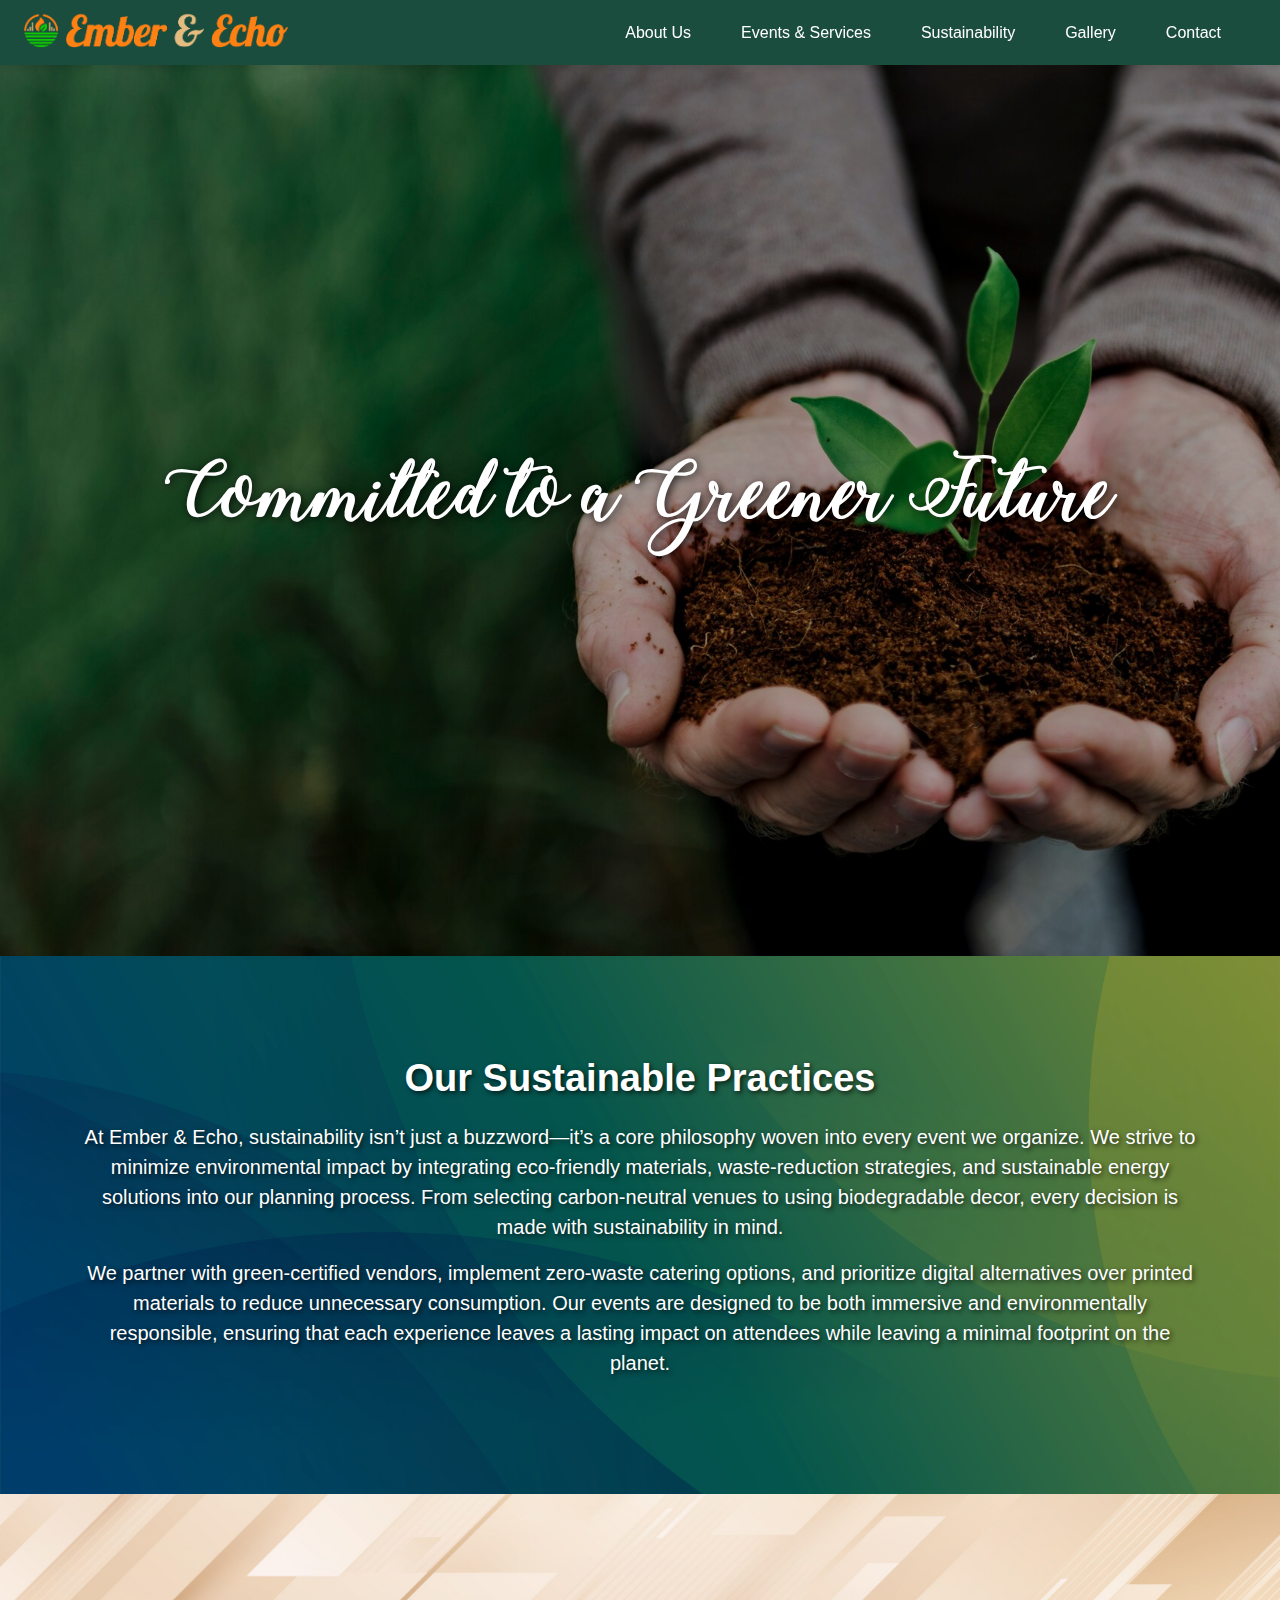
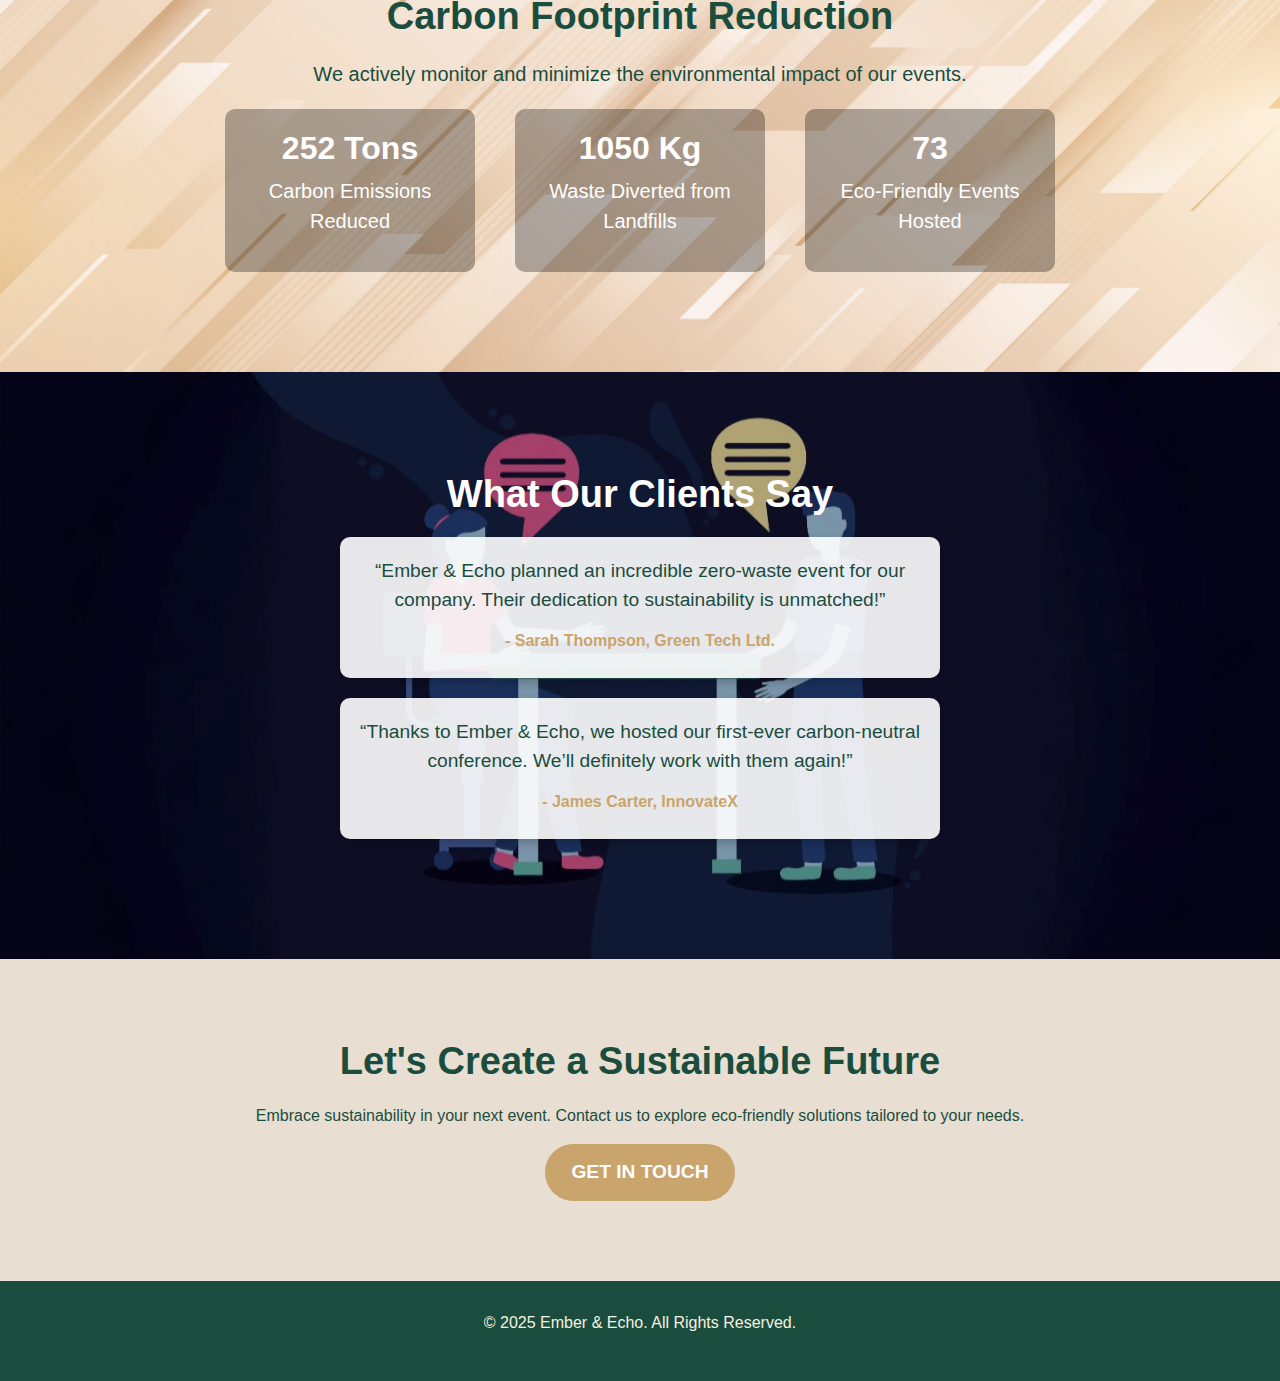
<file: sustainability.html>
<!DOCTYPE html>
<html lang="en">
<head>
    <meta charset="UTF-8">
    <meta name="viewport" content="width=device-width, initial-scale=1.0">
    <title>Sustainability | Ember & Echo</title>
    <link rel="icon" type="image/png" href="assets/images/favicon.png">
    <link rel="stylesheet" href="https://cdn.jsdelivr.net/npm/bootstrap@5.3.0/dist/css/bootstrap.min.css">
    <link rel="stylesheet" href="assets/css/sustainability.css">
</head>
<body>
    
    <nav class="navbar navbar-expand-lg navbar-dark fixed-top">
        <div class="container">
            <a class="navbar-brand" href="index.html">
                <img src="assets/images/logo.png" alt="Ember & Echo Logo" height="50">
            </a>
            <button class="navbar-toggler" type="button" data-bs-toggle="collapse" data-bs-target="#navbarNav">
                <span class="navbar-toggler-icon"></span>
            </button>
            <div class="collapse navbar-collapse" id="navbarNav">
                <ul class="navbar-nav ms-auto">
                    <li class="nav-item"><a class="nav-link" href="about.html">About Us</a></li>
                    <li class="nav-item"><a class="nav-link" href="events.html">Events & Services</a></li>
                    <li class="nav-item"><a class="nav-link active" href="sustainability.html">Sustainability</a></li>
                    <li class="nav-item"><a class="nav-link" href="gallery.html">Gallery</a></li>
                    <li class="nav-item"><a class="nav-link" href="contact.html">Contact</a></li>
                </ul>
            </div>
        </div>
    </nav>
    
    <header class="hero section">
        <div class="hero-content">
            <h1>Committed to a Greener Future</h1>
        </div>
    </header>
    
    <section class="sustainability-section section">
        <div class="container text-center">
            <h2>Our Sustainable Practices</h2>
            <p>At Ember & Echo, sustainability isn’t just a buzzword—it’s a core philosophy woven into every event we organize. We strive to minimize environmental impact by integrating eco-friendly materials, waste-reduction strategies, and sustainable energy solutions into our planning process. From selecting carbon-neutral venues to using biodegradable decor, every decision is made with sustainability in mind.</p>
            
            <p>We partner with green-certified vendors, implement zero-waste catering options, and prioritize digital alternatives over printed materials to reduce unnecessary consumption. Our events are designed to be both immersive and environmentally responsible, ensuring that each experience leaves a lasting impact on attendees while leaving a minimal footprint on the planet.</p>
        </div>
    </section>
    
    <section class="carbon-tracking section">
        <div class="container text-center">
            <h2>Carbon Footprint Reduction</h2>
            <p>We actively monitor and minimize the environmental impact of our events.</p>
            <div class="stats-container">
                <div class="stat">
                    <h3><span id="co2-reduction" data-target="1200">0</span> Tons</h3>
                    <p>Carbon Emissions Reduced</p>
                </div>
                <div class="stat">
                    <h3><span id="waste-diverted" data-target="5000">0</span> Kg</h3>
                    <p>Waste Diverted from Landfills</p>
                </div>
                <div class="stat">
                    <h3><span id="eco-events" data-target="350">0</span></h3>
                    <p>Eco-Friendly Events Hosted</p>
                </div>
            </div>
        </div>
    </section>

    <section class="testimonials section">
        <div class="container text-center">
            <h2>What Our Clients Say</h2>
            <div class="testimonial">
                <p>“Ember & Echo planned an incredible zero-waste event for our company. Their dedication to sustainability is unmatched!”</p>
                <h4>- Sarah Thompson, Green Tech Ltd.</h4>
            </div>
            <div class="testimonial">
                <p>“Thanks to Ember & Echo, we hosted our first-ever carbon-neutral conference. We’ll definitely work with them again!”</p>
                <h4>- James Carter, InnovateX</h4>
            </div>
        </div>
    </section>

    <section class="cta section">
        <div class="container text-center">
            <h2>Let's Create a Sustainable Future</h2>
            <p>Embrace sustainability in your next event. Contact us to explore eco-friendly solutions tailored to your needs.</p>
            <a href="contact.html" class="btn btn-custom">Get in Touch</a>
        </div>
    </section>
    
    <footer class="footer">
        <p>&copy; 2025 Ember & Echo. All Rights Reserved.</p>
    </footer>
    
    <script src="https://cdn.jsdelivr.net/npm/bootstrap@5.3.0/dist/js/bootstrap.bundle.min.js"></script>
    <script src="assets/js/counter.js" defer></script>

</body>
</html>
</file>
<file: assets/css/sustainability.css>
@font-face {
    font-family: 'StylishCalligraphy';
    src: url('../fonts/StylishCalligraphyDemo-XPZZ.ttf') format('truetype');
}

body {
    font-family: 'Poppins', sans-serif;
    background-color: #F5F0E1;
    color: #1B4D3E;
    padding-top: 56px;
}

.navbar {
    background-color: #1B4D3E;
    height: 65px;
    box-shadow: 0px 4px 6px rgba(0, 0, 0, 0.1);
    display: flex;
    align-items: center;
    justify-content: space-between;
    width: 100%;
    padding: 0 12px;
}

.navbar-brand {
    display: flex;
    align-items: center;
}

.navbar-brand img {
    height: 50px;
}

.navbar .container {
    width: 100%;
    max-width: 100%;
    margin: 0;
    padding: 0 12px;
}

.navbar-nav {
    display: flex;
    flex-wrap: wrap;
    gap: 20px;
    margin-left: auto;
    padding-right: 20px;
}


.navbar-nav .nav-item {
    list-style: none;
    white-space: nowrap;
}

.navbar-nav .nav-item .nav-link {
    color: white;
    font-size: 1rem;
    text-decoration: none;
    transition: color 0.3s ease-in-out;
    padding: 10px 15px;
}

.navbar-nav .nav-item .nav-link:hover {
    color: #C9A46C;
}

.hero {
    position: relative;
    height: 100vh;
    display: flex;
    background: url('../images/sustainability-bg-hero.jpg') no-repeat center center/cover;
    align-items: center;
    justify-content: center;
    text-align: center;
    color: white;
    overflow: hidden;
}

.hero-video {
    position: absolute;
    top: 0;
    left: 0;
    width: 100%;
    height: 100%;
    object-fit: cover;
    z-index: -1;
}

.hero::before {
    content: "";
    position: absolute;
    top: 0;
    left: 0;
    width: 100%;
    height: 100%;
    background: rgba(0, 0, 0, 0.3);
}

.hero-content {
    position: relative;
    z-index: 2;
    text-shadow: 2px 2px 8px rgba(0, 0, 0, 0.8);
}

.hero h1 {
    font-family: 'StylishCalligraphy', sans-serif;
    font-size: 75px;
    font-weight: bold;
}

.section {
    padding: 80px 0;
    text-align: center;
    opacity: 1; 
    transform: translateY(0); 
}

.sustainability-section {
    background: url('../images/sustainability-bg.jpg') no-repeat center center/cover;
    padding: 100px 0;
    color: white;
    text-shadow: 2px 2px 5px rgba(0, 0, 0, 0.7);
    position: relative;
}

.sustainability-section::before {
    content: "";
    position: absolute;
    top: 0;
    left: 0;
    width: 100%;
    height: 100%;
    background: rgba(0, 0, 0, 0.4); 
    z-index: 0;
}

.sustainability-section .container {
    position: relative;
    z-index: 1;
}

.sustainability-section h2{
    font-size: 38px;
    font-weight: bold;
}

.sustainability-section p{
    font-size:20px;
}

.carbon-tracking {
    background: #E8DED1;
    padding: 80px 0;
    color: #1B4D3E;
}

.stats-container {
    display: flex;
    justify-content: center;
    gap: 40px;
    margin-top: 20px;
}

.stat {
    text-align: center;
    background: rgba(0, 0, 0, 0.3);
    color: white;
    padding: 20px;
    border-radius: 10px;
    width: 250px;
}

.stat h3 {
    font-size: 2rem;
    font-weight: bold;
}

.stat p {
    font-size: 1.1rem;
}
.carbon-tracking{
    background: url('../images/team-bg.jpg') no-repeat center center/cover;
    padding: 100px 0;
    position: relative;
}

.carbon-tracking h2{
    font-size: 38px;
    font-weight: bold;
}

.carbon-tracking p{
    font-size: 20px;
}

.testimonials {
    background: url('../images/testimonials-bg.jpg') no-repeat center center/cover;
    padding: 100px 0;
    position: relative;
    color: white;
}

.testimonials::before {
    content: "";
    position: absolute;
    top: 0;
    left: 0;
    width: 100%;
    height: 100%;
    background: rgba(0, 0, 0, 0.3); 
    z-index: 0;
}

.testimonials .container {
    position: relative;
    z-index: 1;
}

.container h2{
    font-size: 38px;
    font-weight: bold;
    margin-bottom: 20px;
}

.testimonial {
    max-width: 600px;
    margin: auto;
    background: rgba(255, 255, 255, 0.9); 
    padding: 20px;
    border-radius: 10px;
    box-shadow: 0px 4px 10px rgba(0, 0, 0, 0.2);
    margin-bottom: 20px;
}

.testimonial p {
    font-size: 1.2rem;
    color: #1B4D3E;
}

.testimonial h4 {
    font-size: 1rem;
    font-weight: bold;
    margin-top: 10px;
    color: #C9A46C;
}

.cta {
    background: #E8DED1;
    padding: 80px 0;
    text-align: center;
}

.btn-custom {
    background: #C9A46C;
    color: white;
    padding: 12px 24px;
    border-radius: 30px;
    font-size: 1.2rem;
    border: 2px solid #C9A46C;
    text-transform: uppercase;
    font-weight: 600;
    transition: 0.3s ease-in-out;
}

.btn-custom:hover {
    background: white;
    color: #1B4D3E;
    border: 2px solid #1B4D3E;
}

.footer {
    background-color: #1B4D3E;
    color: #F5F0E1;
    text-align: center;
    padding: 30px 0;
}
</file>
